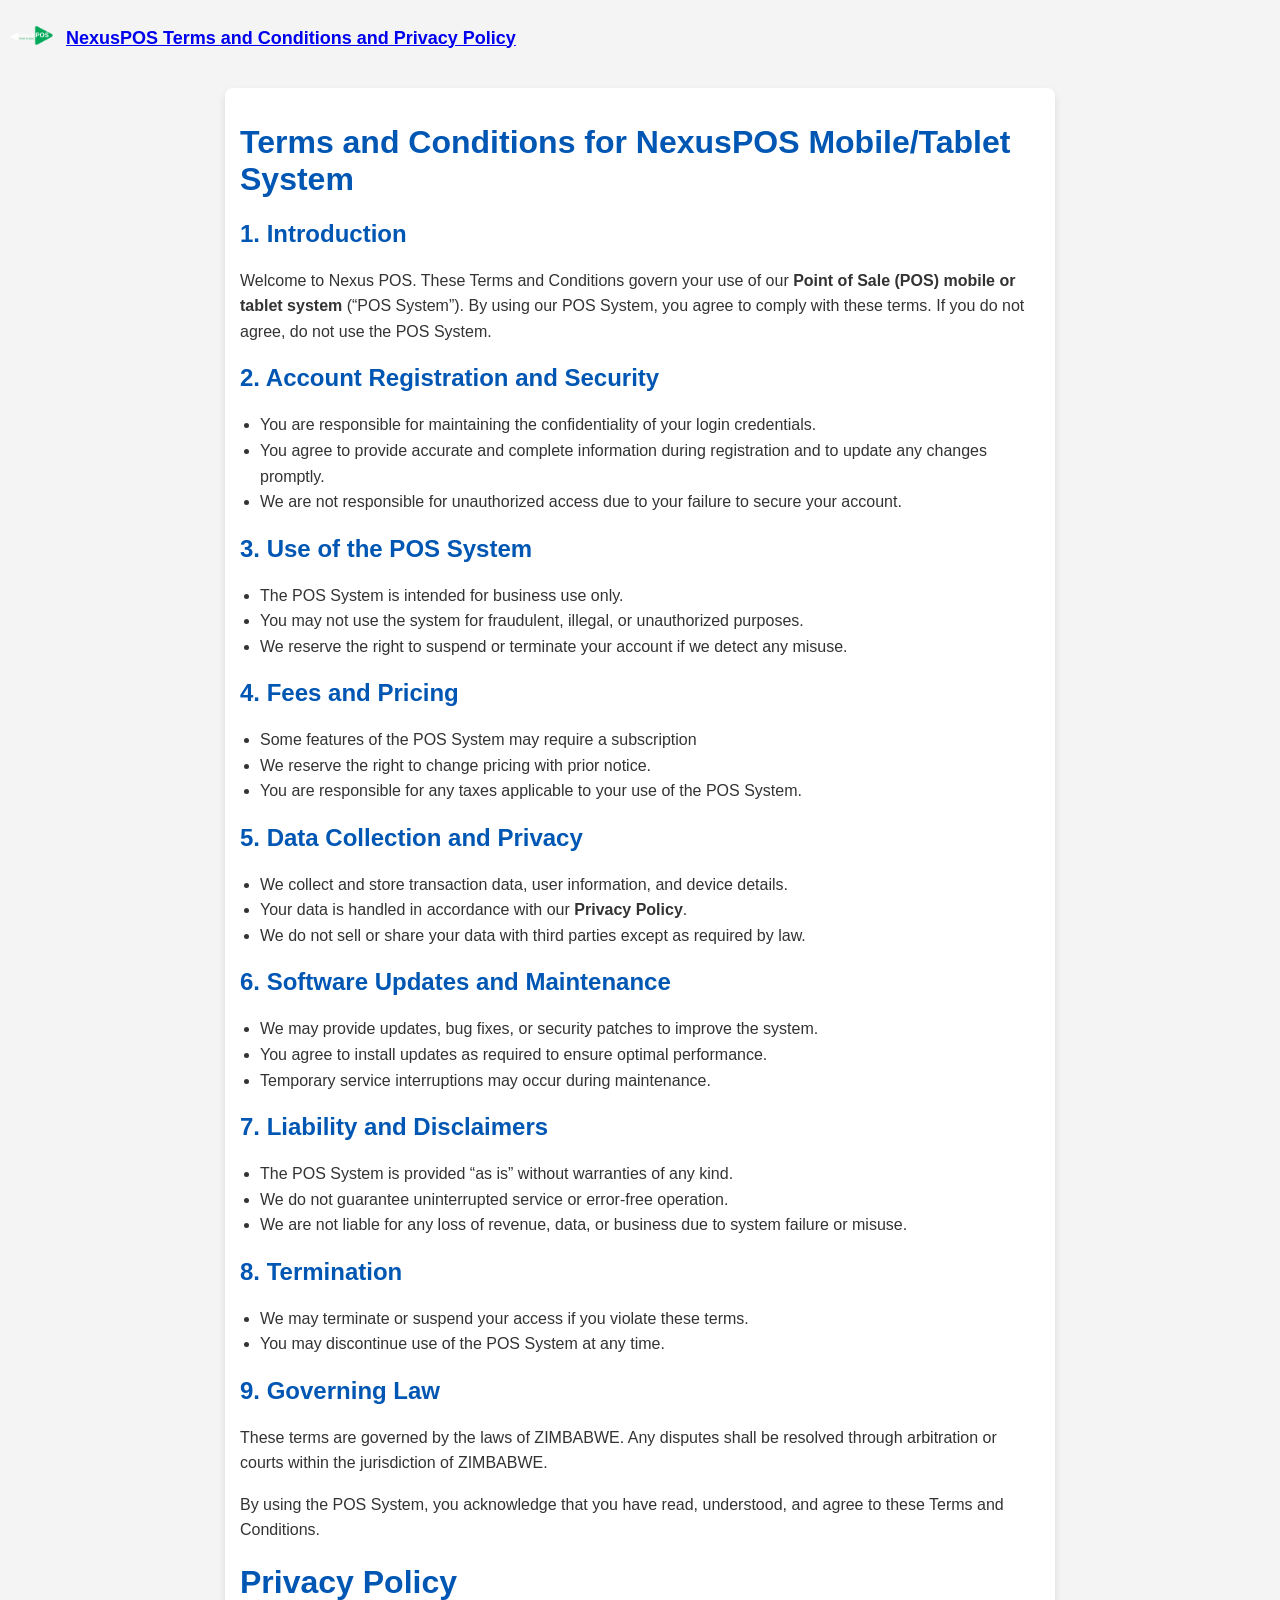
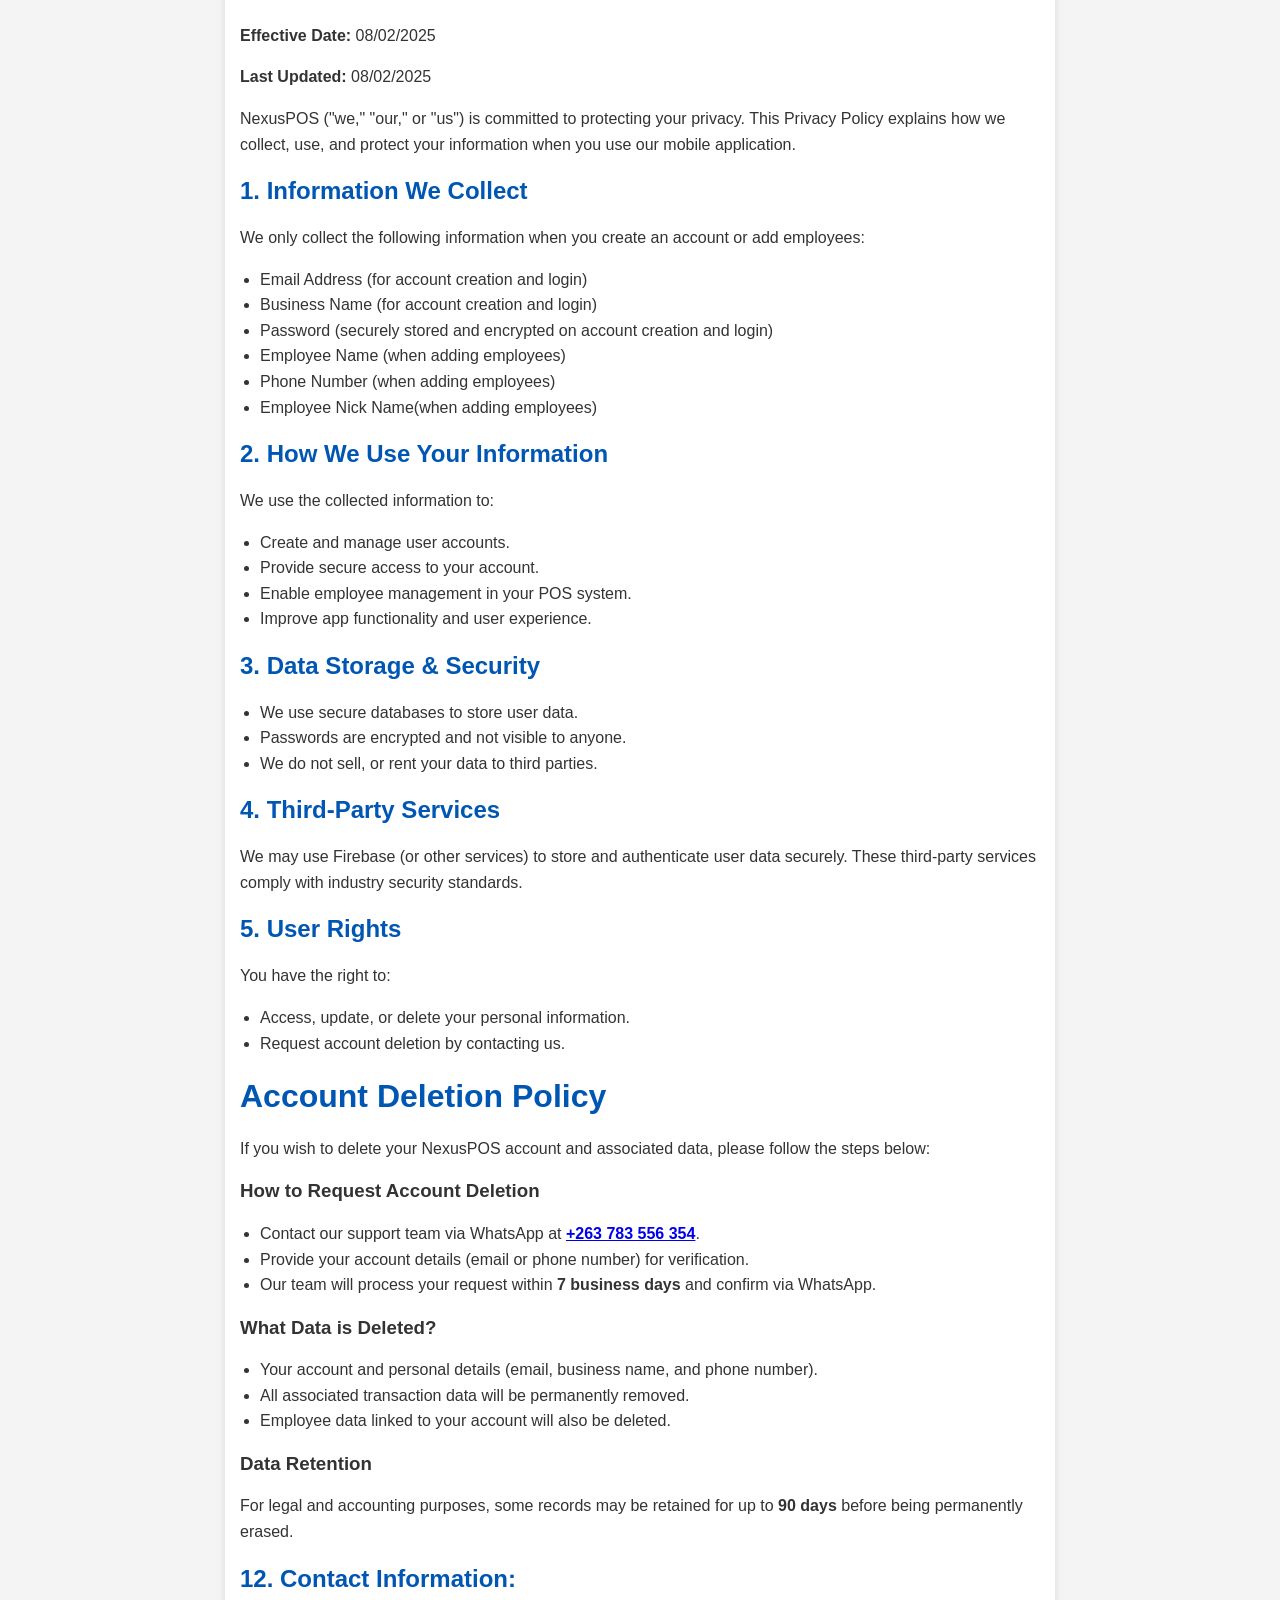
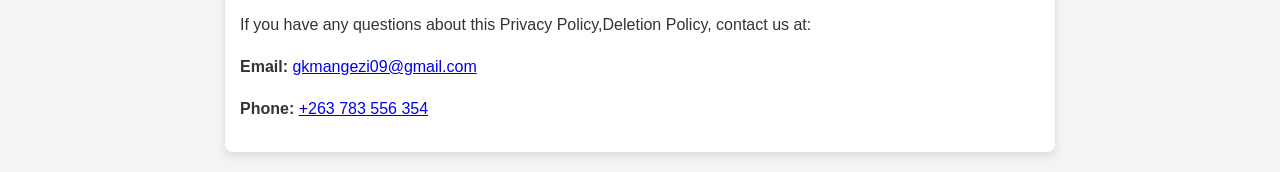
<file: index.html>
<!DOCTYPE html>
<html lang="en">
<head>
    <meta charset="UTF-8">
    <meta name="viewport" content="width=device-width, initial-scale=1.0">
    <title>NexusPOS MOBILE/TABLET POS SYSTEM</title>
    <link rel="stylesheet" href="style.css">
  
</head>
<body>

    <!-- Navigation Bar -->
    <nav class="navbar navbar-expand-lg navbar-dark bg-dark">
        <div class="container">
            <a class="navbar-brand" href="#">
                <img src="logo.png" alt="NexusPOS Logo" class="logo"> 
                NexusPOS Terms and Conditions and Privacy Policy
            </a>
        </div>
    </nav>

    <!-- Main Content -->
    <div class="container policy-container">


    <h1>Terms and Conditions for NexusPOS Mobile/Tablet System</h1>
    
    <h2>1. Introduction</h2>
    <p>Welcome to Nexus POS. These Terms and Conditions govern your use of our <strong>Point of Sale (POS) mobile or tablet system</strong> (“POS System”). By using our POS System, you agree to comply with these terms. If you do not agree, do not use the POS System.</p>
    
  
    <h2>2. Account Registration and Security</h2>
    <ul>
        <li>You are responsible for maintaining the confidentiality of your login credentials.</li>
        <li>You agree to provide accurate and complete information during registration and to update any changes promptly.</li>
        <li>We are not responsible for unauthorized access due to your failure to secure your account.</li>
    </ul>
    
    <h2>3. Use of the POS System</h2>
    <ul>
        <li>The POS System is intended for business use only.</li>
        <li>You may not use the system for fraudulent, illegal, or unauthorized purposes.</li>
        <li>We reserve the right to suspend or terminate your account if we detect any misuse.</li>
    </ul>
    
    <h2>4. Fees and Pricing</h2>
    <ul>
        <li>Some features of the POS System may require a subscription</li>
        <li>We reserve the right to change pricing with prior notice.</li>
        <li>You are responsible for any taxes applicable to your use of the POS System.</li>
    </ul>
    
    <h2>5. Data Collection and Privacy</h2>
    <ul>
        <li>We collect and store transaction data, user information, and device details.</li>
        <li>Your data is handled in accordance with our <strong>Privacy Policy</strong>.</li>
        <li>We do not sell or share your data with third parties except as required by law.</li>
    </ul>
    
    <h2>6. Software Updates and Maintenance</h2>
    <ul>
        <li>We may provide updates, bug fixes, or security patches to improve the system.</li>
        <li>You agree to install updates as required to ensure optimal performance.</li>
        <li>Temporary service interruptions may occur during maintenance.</li>
    </ul>
    
    <h2>7. Liability and Disclaimers</h2>
    <ul>
        <li>The POS System is provided “as is” without warranties of any kind.</li>
        <li>We do not guarantee uninterrupted service or error-free operation.</li>
        <li>We are not liable for any loss of revenue, data, or business due to system failure or misuse.</li>
    </ul>
    
    <h2>8. Termination</h2>
    <ul>
        <li>We may terminate or suspend your access if you violate these terms.</li>
        <li>You may discontinue use of the POS System at any time.</li>
    </ul>
    
    <h2>9. Governing Law</h2>
    <p>These terms are governed by the laws of ZIMBABWE. Any disputes shall be resolved through arbitration or courts within the jurisdiction of ZIMBABWE.</p>
    
    <p>By using the POS System, you acknowledge that you have read, understood, and agree to these Terms and Conditions.</p>


        <h1>Privacy Policy</h1>
        <p><strong>Effective Date:</strong> 08/02/2025</p>
        <p><strong>Last Updated:</strong> 08/02/2025</p>

        <p>NexusPOS ("we," "our," or "us") is committed to protecting your privacy.
            This Privacy Policy explains how we collect, use, and protect your information when you use our mobile application.</p>

        <h2>1. Information We Collect</h2>
        <p>We only collect the following information when you create an account or add employees:</p>
        <ul>
            <li>Email Address (for account creation and login)</li>
            <li>Business Name (for account creation and login)</li>
            <li>Password (securely stored and encrypted on account creation and login)</li>
            <li>Employee Name (when adding employees)</li>
            <li>Phone Number (when adding employees)</li>
            <li>Employee Nick Name(when adding employees)</li>
        </ul>

        <h2>2. How We Use Your Information</h2>
        <p>We use the collected information to:</p>
        <ul>
            <li>Create and manage user accounts.</li>
            <li>Provide secure access to your account.</li>
            <li>Enable employee management in your POS system.</li>
            <li>Improve app functionality and user experience.</li>
        </ul>

        <h2>3. Data Storage & Security</h2>
        <ul>
            <li>We use secure databases to store user data.</li>
            <li>Passwords are encrypted and not visible to anyone.</li>
            <li>We do not sell, or rent your data to third parties.</li>
        </ul>

        <h2>4. Third-Party Services</h2>
        <p>We may use Firebase (or other services) to store and authenticate user data securely. These third-party services comply with industry security standards.</p>

        <h2>5. User Rights</h2>
        <p>You have the right to:</p>
        <ul>
            <li>Access, update, or delete your personal information.</li>
            <li>Request account deletion by contacting us.</li>
        </ul>
        <h1>Account Deletion Policy</h2>
<p>If you wish to delete your NexusPOS account and associated data, please follow the steps below:</p>

<h3>How to Request Account Deletion</h3>
<ul>
    <li>Contact our support team via WhatsApp at <strong><a href="https://wa.me/263783556354">+263 783 556 354</a></strong>.</li>
    <li>Provide your account details (email or phone number) for verification.</li>
    <li>Our team will process your request within <strong>7 business days</strong> and confirm via WhatsApp.</li>
</ul>

<h3>What Data is Deleted?</h3>
<ul>
    <li>Your account and personal details (email, business name, and phone number).</li>
    <li>All associated transaction data will be permanently removed.</li>
    <li>Employee data linked to your account will also be deleted.</li>
</ul>

<h3>Data Retention</h3>
<p>For legal and accounting purposes, some records may be retained for up to <strong>90 days</strong> before being permanently erased.</p>


  <h2>12. Contact Information:</h2>
        <p>If you have any questions about this Privacy Policy,Deletion Policy, contact us at:</p>
<p><strong>Email:</strong> <a href="mailto:gkmangezi09@gmail.com">gkmangezi09@gmail.com</a></p>
<p><strong>Phone:</strong> <a href="tel:+263783556354">+263 783 556 354</a></p>

    </div>

</body>
</html>
</file>
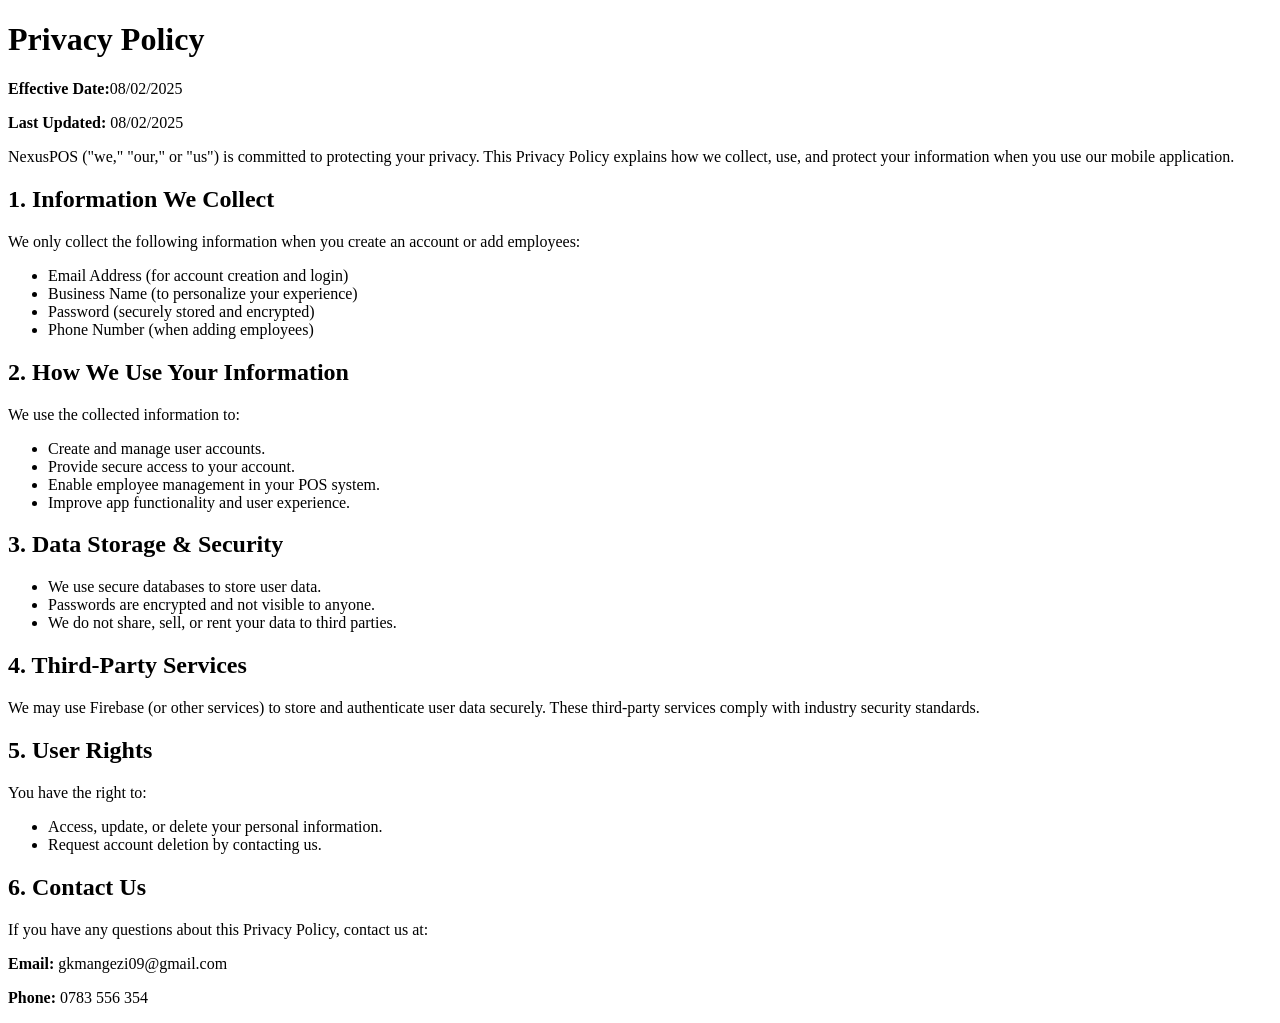
<file: NexusPOS_Privacy_Policy.html>
<!DOCTYPE html>
<html lang="en">
  <head>
    <meta charset="UTF-8" />
    <meta name="viewport" content="width=device-width, initial-scale=1.0" />
    <title>NexusPOS Privacy Policy</title>
  </head>
  <body>
    <h1>Privacy Policy</h1>
    <p><strong>Effective Date:</strong>08/02/2025</p>
    <p><strong>Last Updated:</strong> 08/02/2025</p>

    <p>
      NexusPOS ("we," "our," or "us") is committed to protecting your privacy.
      This Privacy Policy explains how we collect, use, and protect your
      information when you use our mobile application.
    </p>

    <h2>1. Information We Collect</h2>
    <p>
      We only collect the following information when you create an account or
      add employees:
    </p>
    <ul>
      <li>Email Address (for account creation and login)</li>
      <li>Business Name (to personalize your experience)</li>
      <li>Password (securely stored and encrypted)</li>
      <li>Phone Number (when adding employees)</li>
    </ul>

    <h2>2. How We Use Your Information</h2>
    <p>We use the collected information to:</p>
    <ul>
      <li>Create and manage user accounts.</li>
      <li>Provide secure access to your account.</li>
      <li>Enable employee management in your POS system.</li>
      <li>Improve app functionality and user experience.</li>
    </ul>

    <h2>3. Data Storage & Security</h2>
    <ul>
      <li>We use secure databases to store user data.</li>
      <li>Passwords are encrypted and not visible to anyone.</li>
      <li>We do not share, sell, or rent your data to third parties.</li>
    </ul>

    <h2>4. Third-Party Services</h2>
    <p>
      We may use Firebase (or other services) to store and authenticate user
      data securely. These third-party services comply with industry security
      standards.
    </p>

    <h2>5. User Rights</h2>
    <p>You have the right to:</p>
    <ul>
      <li>Access, update, or delete your personal information.</li>
      <li>Request account deletion by contacting us.</li>
    </ul>

    <h2>6. Contact Us</h2>
    <p>If you have any questions about this Privacy Policy, contact us at:</p>
    <p><strong>Email:</strong> gkmangezi09@gmail.com</p>
    <p><strong>Phone:</strong> 0783 556 354</p>
  </body>
</html>
</file>
<file: style.css>
body {
    font-family: 'Arial', sans-serif;
    background-color: #f4f4f4;
    color: #333;
}

/* Navbar Styles */
.navbar {
    padding: 5px 0; /* Reduced padding to make it smaller */
    height: 50px; /* Set a fixed height */
}

.navbar-brand {
    font-size: 18px;
    font-weight: bold;
    display: flex;
    align-items: center;
}

/* Resize the logo */
.logo {
    height: 50px; /* Smaller height */
    width: auto;
    margin-right: 8px;
}

/* Privacy Policy Container */
.policy-container {
    max-width: 800px;
    background: white;
    margin: 20px auto;
    padding: 15px;
    border-radius: 8px;
    box-shadow: 0px 4px 8px rgba(0, 0, 0, 0.1);
}

/* Headings */
h1, h2 {
    color: #0056b3;
}

p, ul {
    font-size: 16px;
    line-height: 1.6;
}

ul {
    padding-left: 20px;
}
</file>
